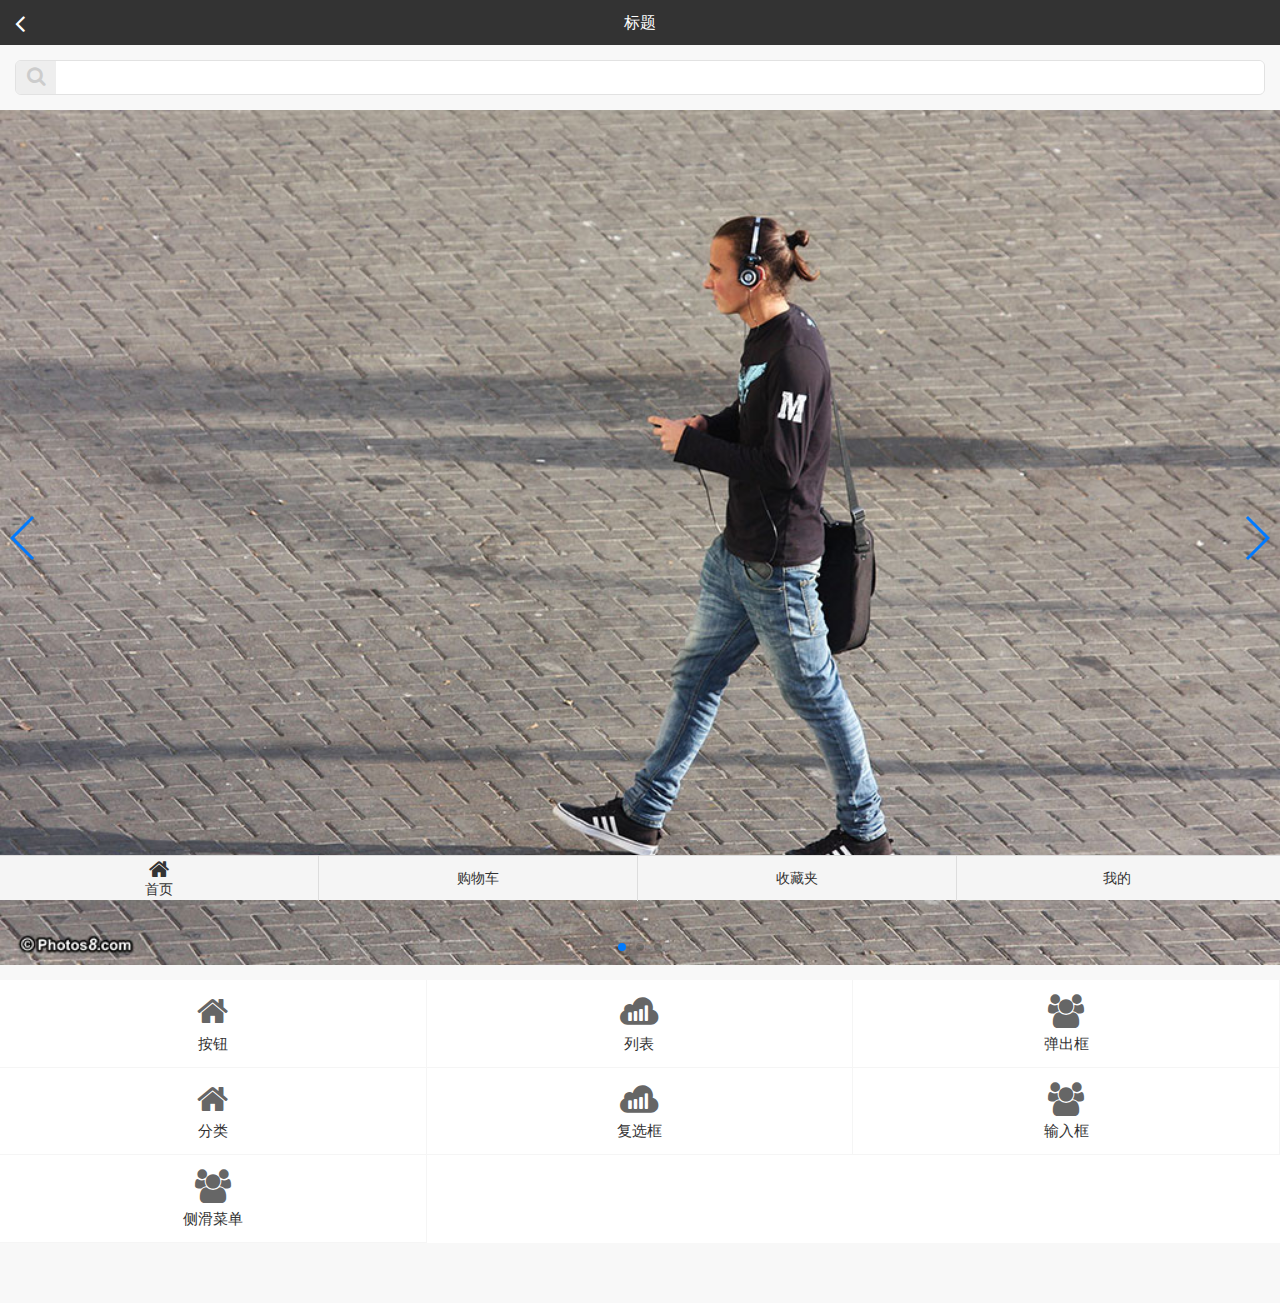
<file: index.html>
<!DOCTYPE html>
<html>
<head>
    <meta charset="utf-8">
	<meta http-equiv="X-UA-Compatible" content="IE=edge,chrome=1">
	<meta name="viewport" content="width=device-width, initial-scale=1">
	<meta name="viewport" content="initial-scale=1.0, minimum-scale=1.0, maximum-scale=2.0, user-scalable=no, width=device-width">
	<meta content="telephone=no" name="format-detection">
    <title>首页</title>
    <link rel="stylesheet" href="css/font-awesome.min.css" />
    <link rel="stylesheet" href="css/swiper.min.css" />
    <link rel="stylesheet" href="css/common.css" />
    <style>
    	.wx-container button{margin-top: 15px;}
    </style>
</head>
<body bgcolor="#f8f8f8">
	<!-- 头部 -->
	<header class="wx-bar">
		<a href="#" class="wx-bar-left"><i class="fa fa-angle-left fa-2x"></i></a>
		<a href="#" class="wx-bar-right"></a>
		<h1 class="wx-bar-title">标题</h1>
	</header>
	<!-- 内容-->
	<div class="wx-container">
		<!-- 搜索-->
		<div class="wx-padbox">
			<div class="wx-search">
				<a href="#"><span class="fa fa-search wx-search-icon"></span></a>
				<span class="wx-search-input"><input type="text" /></span>
			</div>
		</div>
		<!-- 轮播图  -->
		<div class="wx-swiper">
			<div class="swiper-container">
		        <div class="swiper-wrapper">
		            <div class="swiper-slide"><a href="#"><img src="img/gallery-5.jpg"/></a></div>
		            <div class="swiper-slide"><a href="#"><img src="img/gallery-6.jpg"/></a></div>
		            <div class="swiper-slide"><a href="#"><img src="img/gallery-7.jpg"/></a></div>
		        </div>
		        <!-- Add Pagination -->
		        <div class="swiper-pagination"></div>
		        <!-- Add Arrows -->
		        <div class="swiper-button-next"></div>
		        <div class="swiper-button-prev"></div>
	   	 	</div>
	   	</div>
		
		<div class="wx-divider"></div><!-- 分隔box -->
		<!-- 九宫格 -->
		<div class="wx-grid">
			<ul class="wx-grid-3">
				<li class="wx-grid-one">
					<a href="button.html">
						<i class="fa fa-home wx-grid-icon"></i>
						<span class="wx-grid-text">按钮</span>
					</a>
				</li>
				<li class="wx-grid-one">
					<a href="list.html">
						<i class="fa fa-sellsy wx-grid-icon"></i>
						<span class="wx-grid-text">列表</span>
					</a>
				</li>
				<li class="wx-grid-one">
					<a href="dialog.html">
						<i class="fa fa-group wx-grid-icon"></i>
						<span class="wx-grid-text">弹出框</span>
					</a>
				</li>
				<li class="wx-grid-one">
					<a href="classify.html">
						<i class="fa fa-home wx-grid-icon"></i>
						<span class="wx-grid-text">分类</span>
					</a>
				</li>
				<li class="wx-grid-one">
					<a href="checkbox.html">
						<i class="fa fa-sellsy wx-grid-icon"></i>
						<span class="wx-grid-text">复选框</span>
					</a>
				</li>
				<li class="wx-grid-one">
					<a href="input.html">
						<i class="fa fa-group wx-grid-icon"></i>
						<span class="wx-grid-text">输入框</span>
					</a>
				</li>
				<li class="wx-grid-one">
					<a href="navbar-slide.html">
						<i class="fa fa-group wx-grid-icon"></i>
						<span class="wx-grid-text">侧滑菜单</span>
					</a>
				</li>
			</ul>
		</div>
		
		
		<div class="wx-divider"></div><!-- 分隔box -->
	<!-- 底部菜单 -->
		<div class="wx-botnav">
			<ul>
				<li class="wx-botnav-menu"><a href="#"><i class="fa fa-home"></i><span>首页</span></a></li>
				<li class="wx-botnav-menu"><a href="#"><span>购物车</span></a></li>
				<li class="wx-botnav-menu"><a href="#"><span>收藏夹</span></a></li>
				<li class="wx-botnav-menu"><a href="#"><span>我的</span></a></li>
			</ul>
		</div>
	</div>
	
	<!-- js  -->
	<script type="text/javascript" src="js/zepto.min.js" ></script>
	<script type="text/javascript" src="js/common.js" ></script>
	<script type="text/javascript" src="js/swiper.min.js" ></script>
	<!-- swiper -->
	<script>
		var swiper = new Swiper('.wx-swiper .swiper-container', {
	        pagination: '.wx-swiper .swiper-pagination',
	        nextButton: '.wx-swiper .swiper-button-next',
	        prevButton: '.wx-swiper .swiper-button-prev',
	        paginationClickable: true,
	        loop:true,
	        spaceBetween: 30,
	        centeredSlides: true,
	        autoplay: 2500,
	        autoplayDisableOnInteraction: false
	    });
	</script>
</body>
</html>
</file>
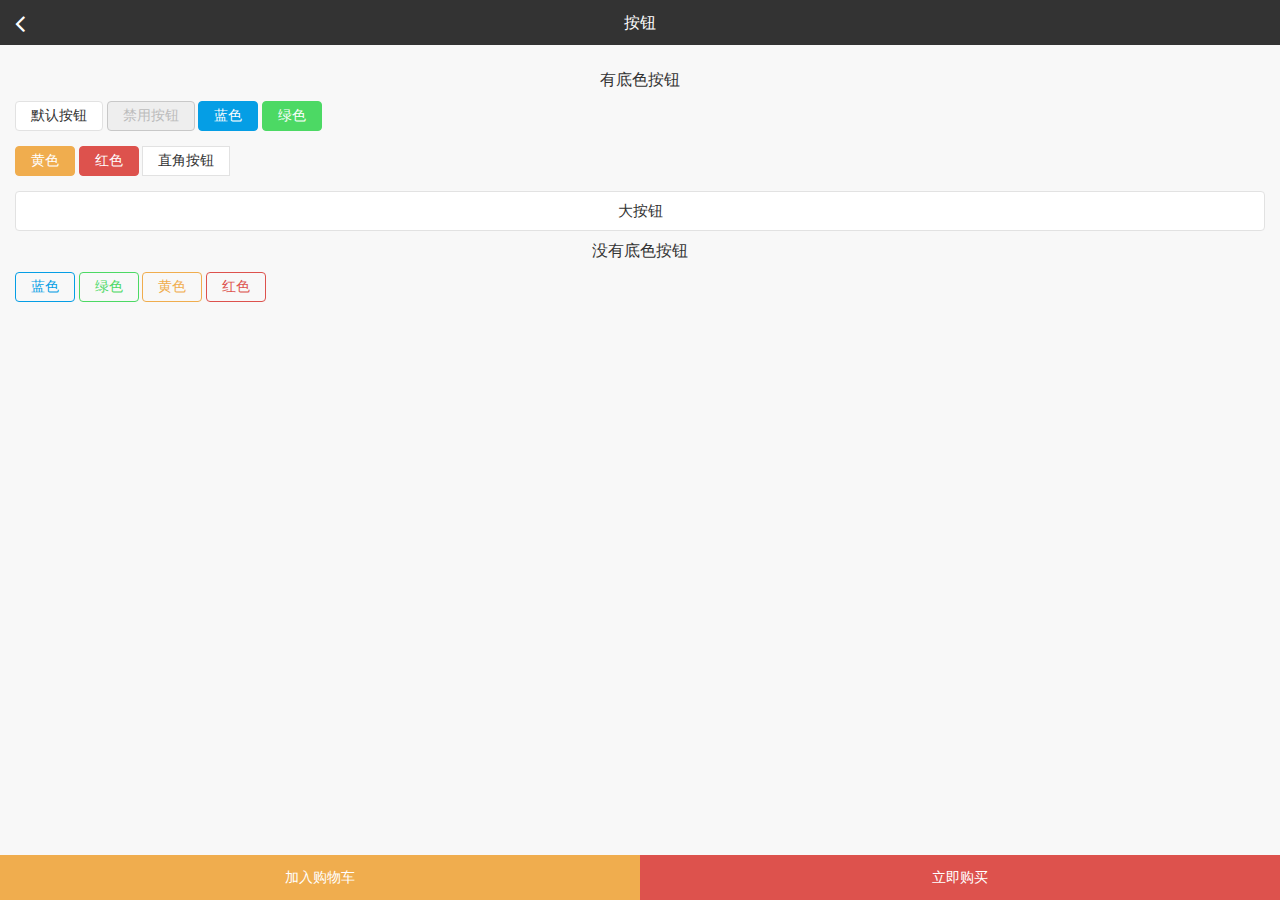
<file: button.html>
<!DOCTYPE html>
<html>
	<head>
	    <meta charset="utf-8">
		<meta http-equiv="X-UA-Compatible" content="IE=edge,chrome=1">
		<meta name="viewport" content="width=device-width, initial-scale=1">
		<meta name="viewport" content="initial-scale=1.0, minimum-scale=1.0, maximum-scale=2.0, user-scalable=no, width=device-width">
		<meta content="telephone=no" name="format-detection">
	    <title>首页</title>
	    <link rel="stylesheet" href="css/font-awesome.min.css" />
	    <link rel="stylesheet" href="css/common.css" />
	</head>
	<body bgcolor="#f8f8f8">
		
		<!-- 头部 -->
		<header class="wx-bar">
			<a href="index.html" class="wx-bar-left"><i class="fa fa-angle-left fa-2x"></i></a>
			<a href="#" class="wx-bar-right"></a>
			<h1 class="wx-bar-title">按钮</h1>
		</header>
		
		<!-- 内容 -->
		<div class="wx-container">
			<!-- 按钮-->
				<div class="wx-padbox">
					<p class="wx-title">有底色按钮</p>
					<button>默认按钮</button>
					<button disabled="disabled">禁用按钮</button>
					<button class="wx-btn-primary">蓝色</button>
					<button class="wx-btn-success">绿色</button>
					<div class="wx-divider"></div><!-- 分隔box -->
					<button class="wx-btn-warning">黄色</button>
					<button class="wx-btn-danger">红色</button>
					<button class="wx-noradBtn">直角按钮</button>
					<div class="wx-divider"></div><!-- 分隔box -->
					<button class="wx-bigBtn">大按钮</button>
					<p class="wx-title">没有底色按钮</p>
					<button class="wx-btn-primary wx-outlineBtn">蓝色</button>
					<button class="wx-btn-success wx-outlineBtn">绿色</button>
					<button class="wx-btn-warning wx-outlineBtn">黄色</button>
					<button class="wx-btn-danger wx-outlineBtn">红色</button>
				</div>
			
			<div class="wx-fixedBtn">
<!--				<button class="maxBtn btn-danger">底部按钮</button>-->
					<button class="wx-shopBtn wx-btn-warning">加入购物车</button>
					<button class="wx-shopBtn wx-btn-danger">立即购买</button>
			</div>
		</div>
	</body>
</html>
</file>
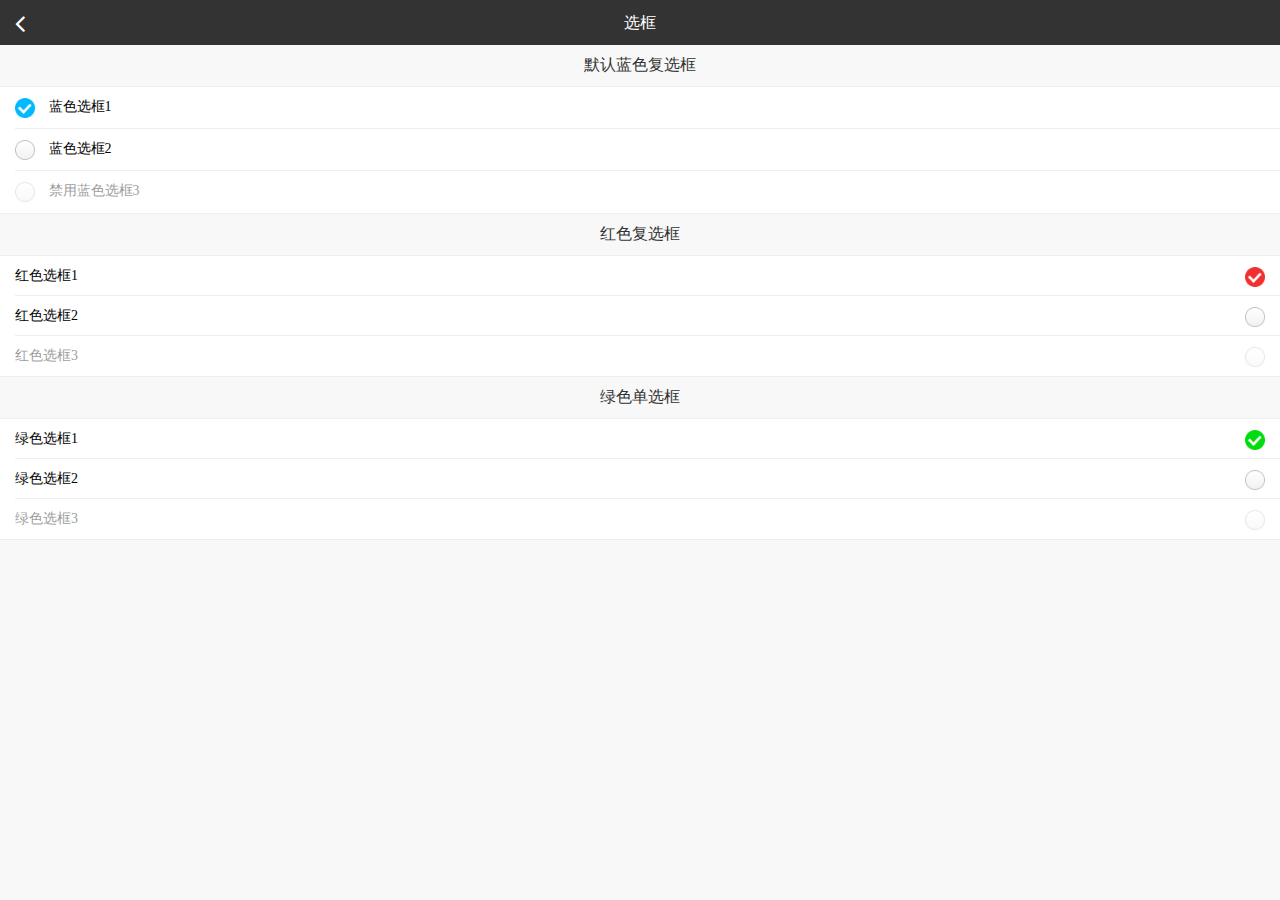
<file: checkbox.html>
<!DOCTYPE html>
<html>
	<head>
	    <meta charset="utf-8">
		<meta http-equiv="X-UA-Compatible" content="IE=edge,chrome=1">
		<meta name="viewport" content="width=device-width, initial-scale=1">
		<meta name="viewport" content="initial-scale=1.0, minimum-scale=1.0, maximum-scale=2.0, user-scalable=no, width=device-width">
		<meta content="telephone=no" name="format-detection">
	    <title>首页</title>
	    <link rel="stylesheet" href="css/font-awesome.min.css" />
	    <link rel="stylesheet" href="css/common.css" />
	</head>
	<body bgcolor="#f8f8f8">
		
		<!-- 头部 -->
		<header class="wx-bar">
			<a href="index.html" class="wx-bar-left"><i class="fa fa-angle-left fa-2x"></i></a>
			<a href="#" class="wx-bar-right"></a>
			<h1 class="wx-bar-title">选框</h1>
		</header>
		
		<!-- 内容 -->
		<div class="wx-container">
			<!-- 复选框 -->
			
			<p class="wx-title">默认蓝色复选框</p>
			<div class="wx-list">
				<ul class="wx-normlist">
					<li class="wx-normlist-cell">
						<input type="checkbox" checked="checked"/>
						<span class="wx-span-padleft"> 蓝色选框1</span>
					</li>
					<li class="wx-normlist-cell">
						<input type="checkbox"/>
						<span class="wx-span-padleft"> 蓝色选框2</span>
					</li>
					<!-- 可点击右边带图标列表 -->
					<li class="wx-normlist-cell wx-disabled">
						<input type="checkbox" disabled="disabled"/>
						<span class="wx-span-padleft"> 禁用蓝色选框3</span>
					</li>
				</ul>
			</div>
			<p class="wx-title">红色复选框</p>
			<div class="wx-list">
				<ul class="wx-normlist">
					<li class="wx-normlist-cell">
						<input type="checkbox" class="wx-red-checkbox wx-checkbox-right" checked="checked"/>
						<span> 红色选框1</span>
					</li>
					<li class="wx-normlist-cell">
						<input type="checkbox" class="wx-red-checkbox wx-checkbox-right"/>
						<span> 红色选框2</span>
					</li>
					<!-- 可点击右边带图标列表 -->
					<li class="wx-normlist-cell wx-disabled">
						<input type="checkbox" class="wx-red-checkbox wx-checkbox-right" disabled="disabled"/>
						<span> 红色选框3</span>
					</li>
				</ul>
			</div>
			
			<p class="wx-title">绿色单选框</p>
			<div class="wx-list">
				<ul class="wx-normlist">
					<li class="wx-normlist-cell">
						<input type="radio" name="box" value="1" class="wx-green-checkbox wx-checkbox-right" checked="checked"/>
						<span> 绿色选框1</span>
					</li>
					<li class="wx-normlist-cell">
						<input type="radio" name="box" value="2" class="wx-green-checkbox wx-checkbox-right"/>
						<span> 绿色选框2</span>
					</li>
					<!-- 可点击右边带图标列表 -->
					<li class="wx-normlist-cell wx-disabled">
						<input type="radio" class="wx-green-checkbox wx-checkbox-right" disabled="disabled"/>
						<span> 绿色选框3</span>
					</li>
				</ul>
			</div>
			
		</div>
	</body>
</html>
</file>
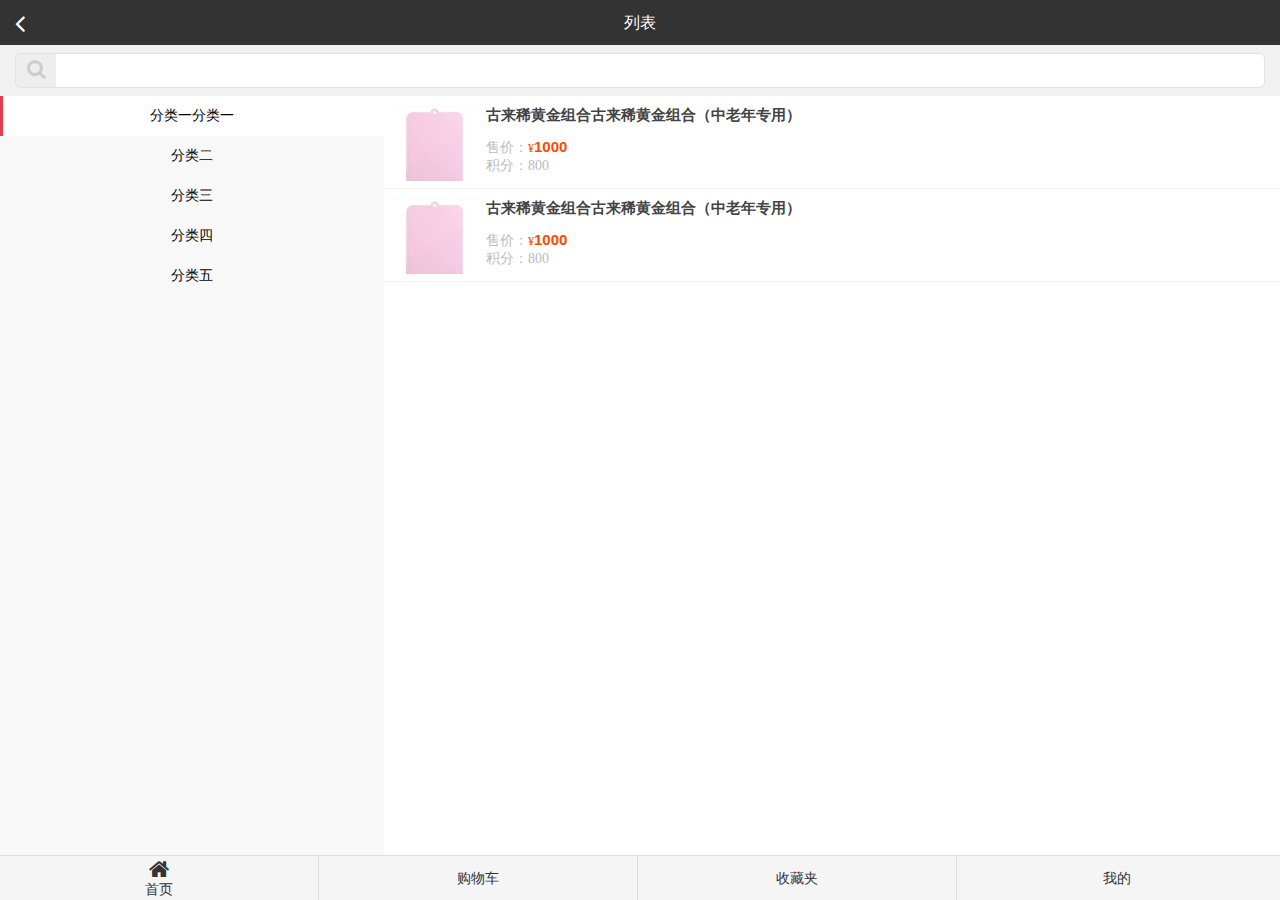
<file: classify.html>
<!DOCTYPE html>
<html>
	<head>
	    <meta charset="utf-8">
		<meta http-equiv="X-UA-Compatible" content="IE=edge,chrome=1">
		<meta name="viewport" content="width=device-width, initial-scale=1">
		<meta name="viewport" content="initial-scale=1.0, minimum-scale=1.0, maximum-scale=2.0, user-scalable=no, width=device-width">
		<meta content="telephone=no" name="format-detection">
	    <title>首页</title>
	    <link rel="stylesheet" href="css/font-awesome.min.css" />
	    <link rel="stylesheet" href="css/common.css" />
	    <style>
	    	/*.wx-classify-leftbar::-webkit-scrollbar{width: 2px;}
	    	.wx-classify-leftbar::-webkit-scrollbar-thumb{background: rgba(245,124,154,0.8);}
	    	.wx-classify-leftbar::-webkit-scrollbar-track{background: rgba(0,0,0,0.4);}*/
	    </style>
	</head>
	<body>
		
		<!-- 头部 -->
		<header class="wx-bar">
			<a href="index.html" class="wx-bar-left"><i class="fa fa-angle-left fa-2x"></i></a>
			<a href="#" class="wx-bar-right"></a>
			<h1 class="wx-bar-title">列表</h1>
		</header>
		
		<!-- 内容 -->
		<div class="wx-container">
			<!-- 搜索-->
			<div class="wx-padbox top-fixed">
				<div class="wx-search">
					<a href="#"><span class="fa fa-search wx-search-icon"></span></a>
					<span class="wx-search-input"><input type="text" /></span>
				</div>
			</div>
			<!-- 分类菜单 -->
			<div class="wx-classify-leftbar">
				<ul class="wx-clicklist">
					<li class="active"><i class="icon-tap"></i>分类一分类一</li>
					<li><i class="icon-tap"></i>分类二</li>
					<li><i class="icon-tap"></i>分类三</li>
					<li><i class="icon-tap"></i>分类四</li>
					<li><i class="icon-tap"></i>分类五</li>
				</ul>
			</div>
			<!-- 商品列表 -->
			<div class="wx-classify-rightlist">
            	<ul>
	            	<li class="wx-classify-cell">
	            		<div class="wx-classify-img"><a href="#"><img src="img/goods.png" /></a></div>
	            		<div class="wx-classify-text">
	            			<h4>古来稀黄金组合古来稀黄金组合（中老年专用）</h4>
	            			<p><span>售价：</span><span class="wx-goodslist-price">¥<b>1000</b></span></p>
	            			<p><span>积分：</span><span>800</span></p>
	            		</div>
	            	</li>
	            	<li class="wx-classify-cell">
	            		<div class="wx-classify-img"><a href="#"><img src="img/goods.png" /></a></div>
	            		<div class="wx-classify-text">
	            			<h4>古来稀黄金组合古来稀黄金组合（中老年专用）</h4>
	            			<p><span>售价：</span><span class="wx-goodslist-price">¥<b>1000</b></span></p>
	            			<p><span>积分：</span><span>800</span></p>
	            		</div>
	            	</li>
				</ul>
			</div>
		</div>
		
		<!-- 底部菜单 -->
		<div class="wx-botnav">
			<ul>
				<li class="wx-botnav-menu"><a href="#"><i class="fa fa-home"></i><span>首页</span></a></li>
				<li class="wx-botnav-menu"><a href="#"><span>购物车</span></a></li>
				<li class="wx-botnav-menu"><a href="#"><span>收藏夹</span></a></li>
				<li class="wx-botnav-menu"><a href="#"><span>我的</span></a></li>
			</ul>
		</div>
		<!-- js  -->
		<script type="text/javascript" src="js/zepto.min.js" ></script>
		<script type="text/javascript" src="js/common.js" ></script>
	</body>
</html>
</file>
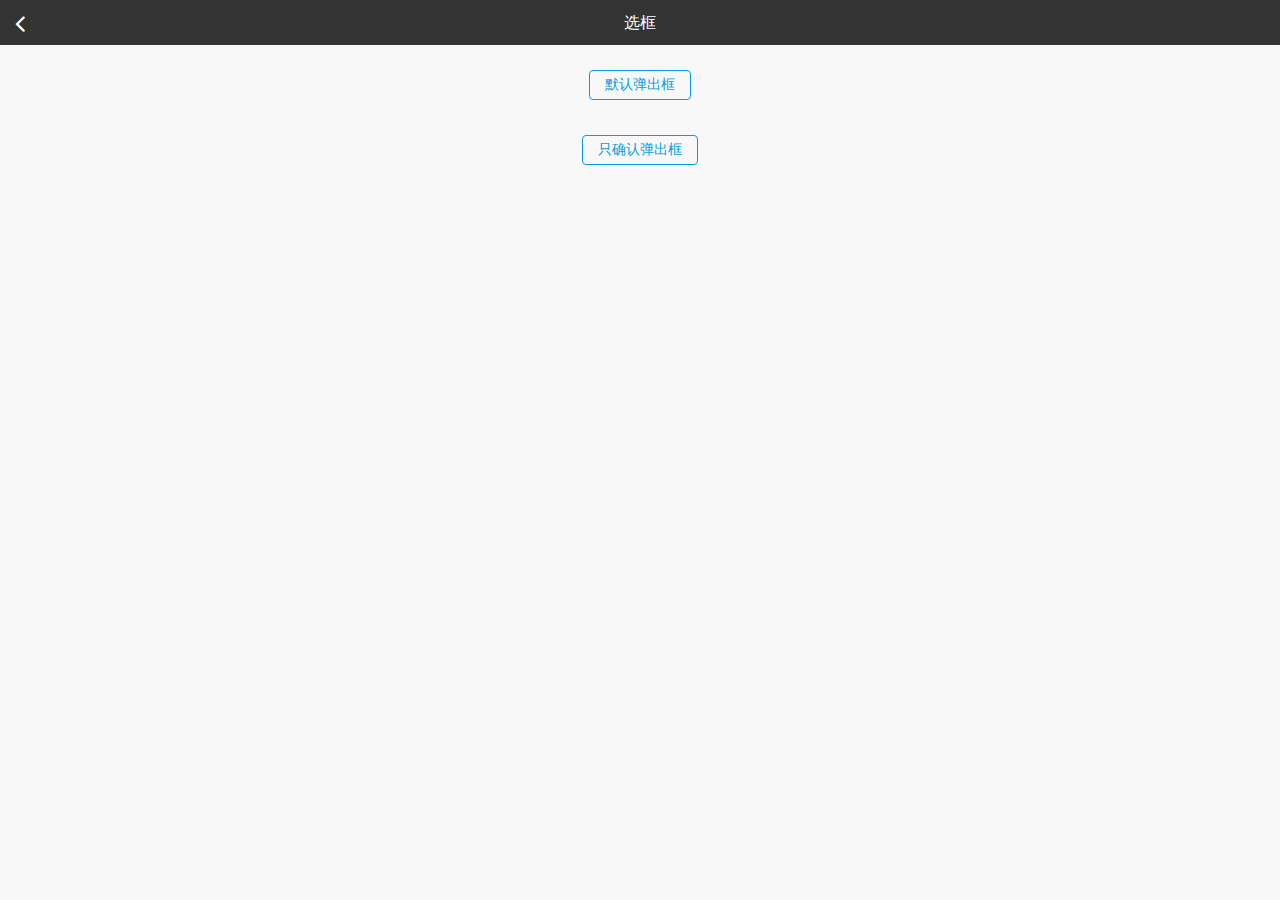
<file: dialog.html>
<!DOCTYPE html>
<html>
	<head>
	    <meta charset="utf-8">
		<meta http-equiv="X-UA-Compatible" content="IE=edge,chrome=1">
		<meta name="viewport" content="width=device-width, initial-scale=1">
		<meta name="viewport" content="initial-scale=1.0, minimum-scale=1.0, maximum-scale=2.0, user-scalable=no, width=device-width">
		<meta content="telephone=no" name="format-detection">
	    <title>首页</title>
	    <link rel="stylesheet" href="css/font-awesome.min.css" />
	    <link rel="stylesheet" href="css/common.css" />
	</head>
	<body bgcolor="#f8f8f8">
		
		<!-- 头部 -->
		<header class="wx-bar">
			<a href="index.html" class="wx-bar-left"><i class="fa fa-angle-left fa-2x"></i></a>
			<a href="#" class="wx-bar-right"></a>
			<h1 class="wx-bar-title">选框</h1>
		</header>
		
		<!-- 内容 -->
		<div class="wx-container">
			
			<!-- 消息框 -->
			<div class="wx-divider"></div>
			<div class="wx-title">
				<button class="wx-btn-primary wx-outlineBtn wx-open-dialog">默认弹出框</button>
			</div>
			<div class="wx-divider"></div>
			<div class="wx-title">
				<button class="wx-btn-primary wx-outlineBtn wx-openobtn-dialog">只确认弹出框</button>
			</div>
		</div>
		
		<script type="text/javascript" src="js/zepto.min.js" ></script>
		<script type="text/javascript" src="js/common.js"></script>
	</body>
</html>
</file>
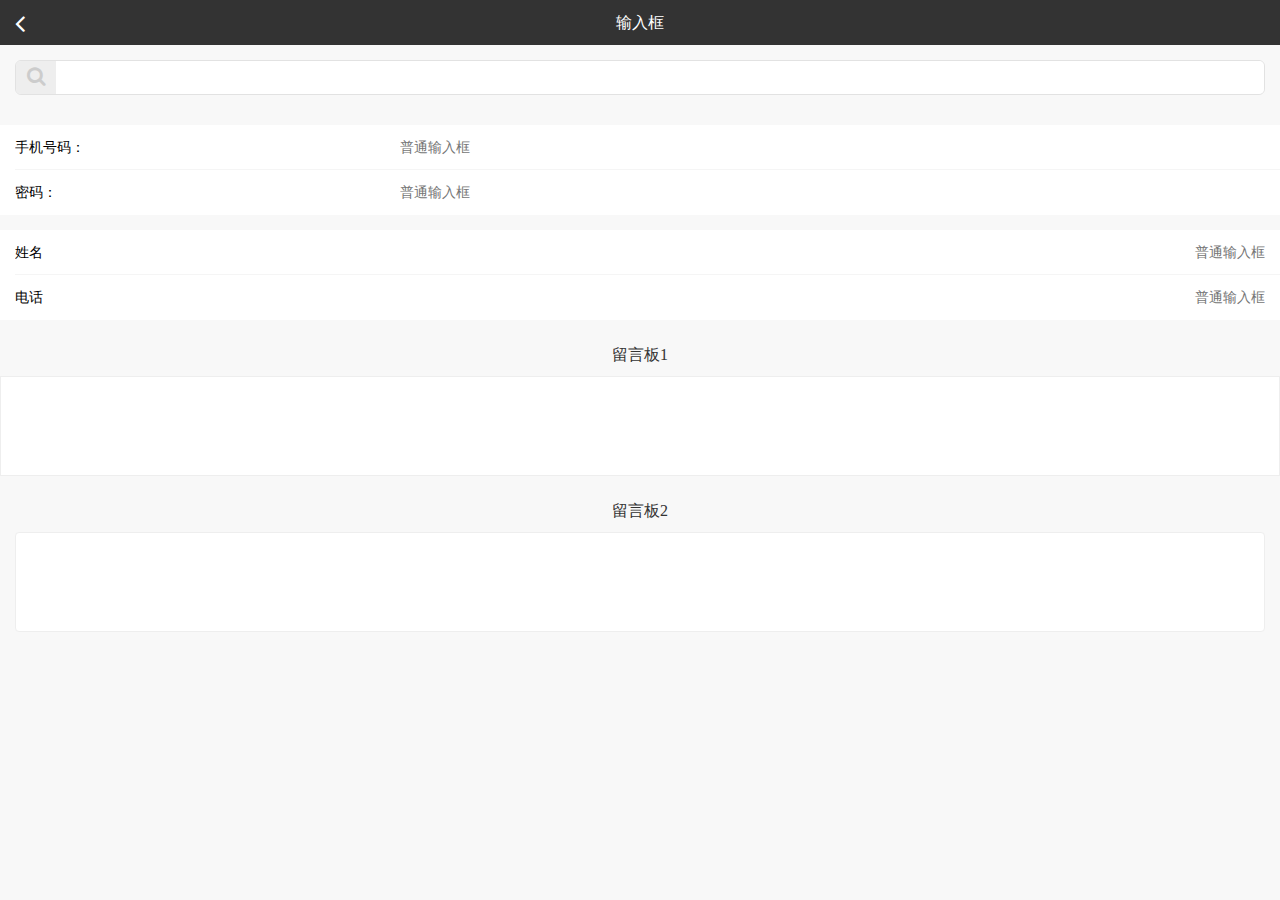
<file: input.html>
<!DOCTYPE html>
<html>
	<head>
	    <meta charset="utf-8">
		<meta http-equiv="X-UA-Compatible" content="IE=edge,chrome=1">
		<meta name="viewport" content="width=device-width, initial-scale=1">
		<meta name="viewport" content="initial-scale=1.0, minimum-scale=1.0, maximum-scale=2.0, user-scalable=no, width=device-width">
		<meta content="telephone=no" name="format-detection">
	    <title>首页</title>
	    <link rel="stylesheet" href="css/font-awesome.min.css" />
	    <link rel="stylesheet" href="css/common.css" />
	</head>
	<body bgcolor="#f8f8f8">
		
		<!-- 头部 -->
		<header class="wx-bar">
			<a href="index.html" class="wx-bar-left"><i class="fa fa-angle-left fa-2x"></i></a>
			<a href="#" class="wx-bar-right"></a>
			<h1 class="wx-bar-title">输入框</h1>
		</header>
		
		<!-- 内容 -->
		<div class="wx-container">
			
			<!-- 搜索-->
			<div class="wx-padbox">
				<div class="wx-search">
					<a href="#"><span class="fa fa-search wx-search-icon"></span></a>
					<span class="wx-search-input"><input type="text" /></span>
				</div>
			</div>
			
			
			<div class="wx-divider"></div><!-- 分隔box -->
			<!-- 普通输入框-->
			<form class="wx-input-group">
				<!-- 左边带文字的输入框 -->
				<div class="wx-input-row">
					<label>手机号码：</label>
					<input type="text" placeholder="普通输入框"/>
				</div>
				<div class="wx-input-row">
					<label>密码：</label>
					<input type="text" placeholder="普通输入框"/>
				</div>
			</form>
			
			<div class="wx-divider"></div><!-- 分隔box -->
			<!-- 右边输入框-->
			<form class="wx-input-group wx-input-right">
				<!-- 左边带文字的输入框 -->
				<div class="wx-input-row">
					<label>姓名</label>
					<input type="text" placeholder="普通输入框"/>
				</div>
				<div class="wx-input-row">
					<label>电话</label>
					<input type="text" placeholder="普通输入框"/>
				</div>
			</form>
			
			<div class="wx-divider"></div><!-- 分隔box -->
			<p class="wx-title">留言板1</p>
			<textarea class="wx-textarea"></textarea>
			
			<div class="wx-padbox">
				<p class="wx-title">留言板2</p>
				<textarea class="wx-textarea wx-textarea-radiu"></textarea>
			</div>
			
		</div>
	</body>
</html>
</file>
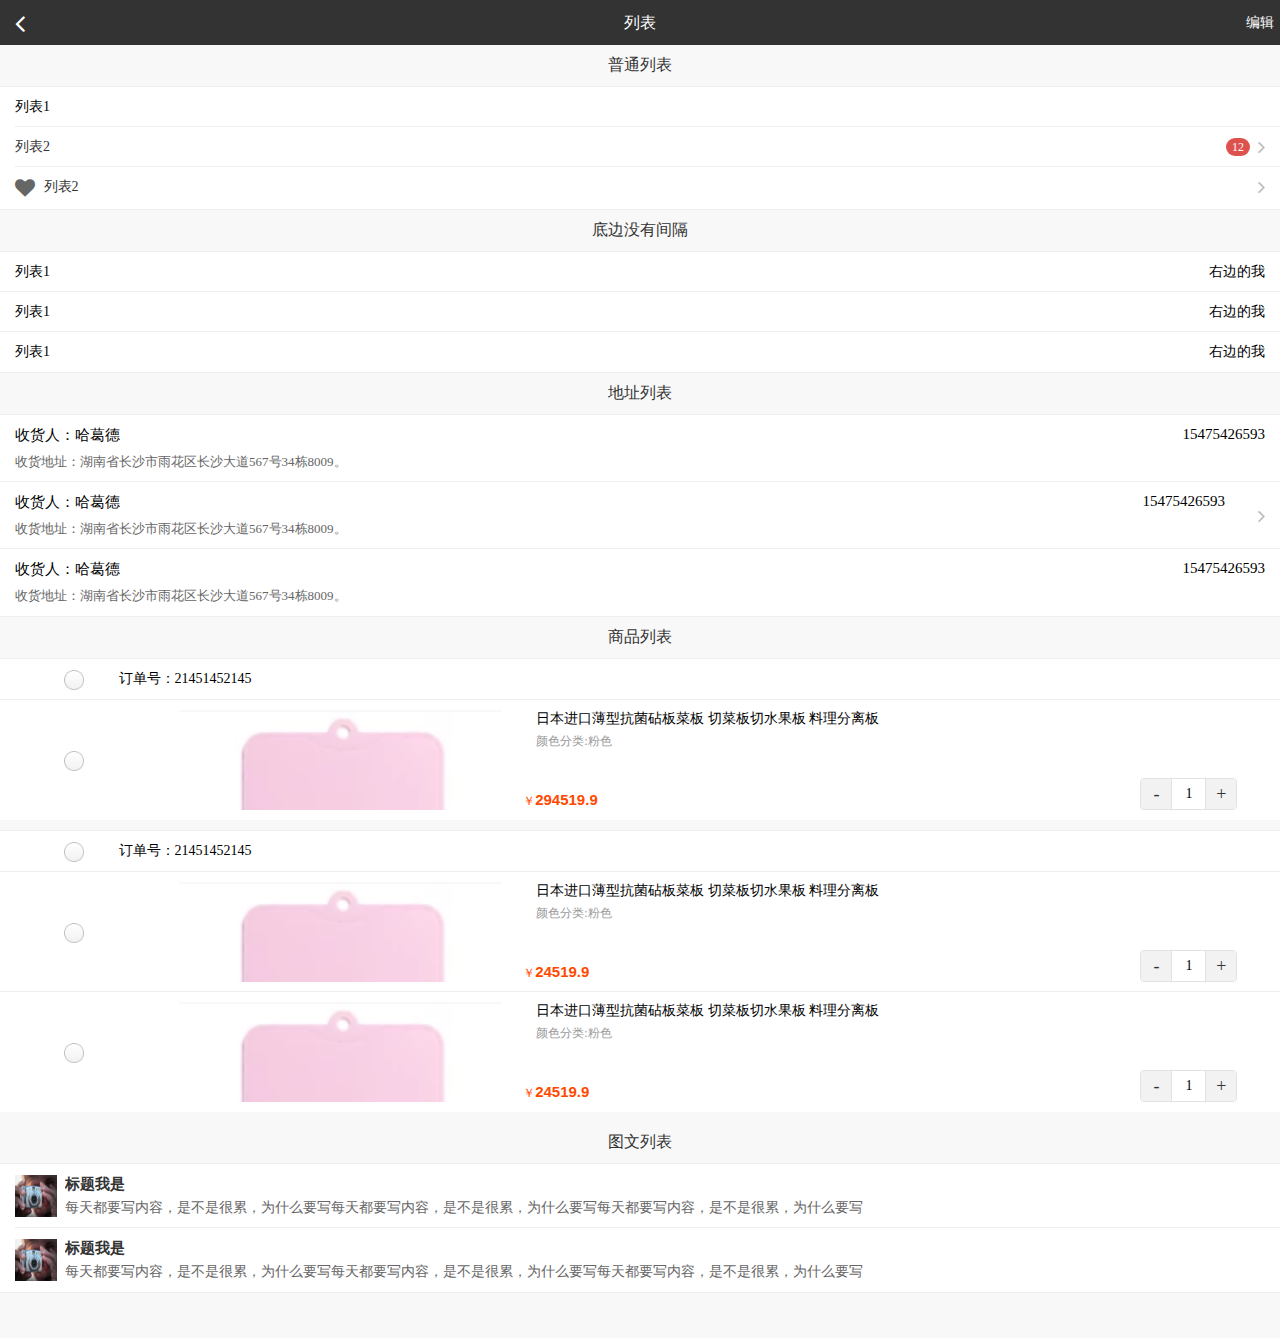
<file: list.html>
<!DOCTYPE html>
<html>
	<head>
	    <meta charset="utf-8">
		<meta http-equiv="X-UA-Compatible" content="IE=edge,chrome=1">
		<meta name="viewport" content="width=device-width, initial-scale=1">
		<meta name="viewport" content="initial-scale=1.0, minimum-scale=1.0, maximum-scale=2.0, user-scalable=no, width=device-width">
		<meta content="telephone=no" name="format-detection">
	    <title>首页</title>
	    <link rel="stylesheet" href="css/font-awesome.min.css" />
	    <link rel="stylesheet" href="css/common.css" />
	</head>
	<body bgcolor="#f8f8f8">
		
		<!-- 头部 -->
		<header class="wx-bar">
			<a href="index.html" class="wx-bar-left"><i class="fa fa-angle-left fa-2x wx-bar-icon"></i></a>
			<a href="#" class="wx-bar-right">编辑</a>
			<h1 class="wx-bar-title">列表</h1>
		</header>
		
		<!-- 内容 -->
		<div class="wx-container">
			<p class="wx-title">普通列表</p>
			<!-- 普通列表  -->
			<div class="wx-list">
				<ul class="wx-normlist">
					<!-- 纯文字列表 -->
					<li class="wx-normlist-cell">
						列表1
					</li>
					<!-- 可点击 带箭头带小数字列表 -->
					<li class="wx-normlist-cell">
						<a href="#">
							列表2
							<i class="fa fa-angle-right wx-normlist-rtarrow"></i>
							<span class="wx-number wx-normlist-number">12</span>
						</a>
					</li>
					<!-- 可点击右边带图标列表 -->
					<li class="wx-normlist-cell">
						<a href="#">
							<span class="fa fa-heart wx-normlist-lficon"></span>
							列表2
							<i class="fa fa-angle-right wx-normlist-rtarrow"></i>
						</a>
					</li>
				</ul>
			</div>
			<p class="wx-title">底边没有间隔</p>
			<!-- 普通列表 底边没有间隔 -->
			<div class="wx-list">
				<ul class="wx-normlist wx-allborder-list">
					<!-- 纯文字列表 -->
					<li class="wx-normlist-cell">
						列表1<span class="wx-span-floatright">右边的我</span>
					</li><li class="wx-normlist-cell">
						列表1<span class="wx-span-floatright">右边的我</span>
					</li>
					<li class="wx-normlist-cell">
						列表1<span class="wx-span-floatright">右边的我</span>
					</li>
				</ul>
			</div>
			
			<!-- 地址列表  -->
			<p class="wx-title">地址列表</p>
			<div class="wx-list">
				<ul class="wx-addslist">
					<!-- one地址列表  不可滑动 -->
					<li class="wx-addslist-cell">
						<p class="wx-addslist-title">
							<span class="name">
								收货人：哈葛德
							</span>
							<span class="tel">
								15475426593
							</span>
						</p>
						<p class="wx-addslist-adds">
							收货地址：湖南省长沙市雨花区长沙大道567号34栋8009。
						</p>
					</li>
					<!-- two地址列表  加箭头 -->
					<li class="wx-addslist-cell wx-haveArrow"> 
						<p class="wx-addslist-title">
							<span class="name">
								收货人：哈葛德
							</span>
							<span class="tel">
								15475426593
							</span>
						</p>
						<p class="wx-addslist-adds">
							收货地址：湖南省长沙市雨花区长沙大道567号34栋8009。
						</p>
						<div class="wx-addslist-arrow">
							<i class="fa fa-2x fa-angle-right wx-normlist-rtarrow"></i>
						</div>
					</li>
					<!-- two地址列表  可滑动 -->
					<li class="wx-addslist-cell wx-delete-list"> <!-- 在父元素添加滑动类名 wx-delete-list-->
						<p class="wx-addslist-title">
							<span class="name">
								收货人：哈葛德
							</span>
							<span class="tel">
								15475426593
							</span>
						</p>
						<p class="wx-addslist-adds">
							收货地址：湖南省长沙市雨花区长沙大道567号34栋8009。
						</p>
						<div class="wx-delete">删除</div> <!-- 添加删除盒子 wx-delete  -->
					</li>
				</ul>
			</div>
			<!-- 商品列表  -->
			<p class="wx-title">商品列表</p>
			<div class="wx-list">
				<ul class="wx-goodslist">
					<!-- one商品列表  不可滑动 -->
					<li class="wx-goodslist-cell">
						<div class="wx-goodslist-head"> <!-- 商品列表头部 没有可以不要 一般为订单号 -->
							<input type="checkbox"/><span class="goodslist-head-title">订单号：21451452145</span>
						</div>
						<!-- 商品列表one  -->
						<div class="wx-goodslist-content">
							 <!-- 选框radio  -->
							<div class="goodslist-content-radio">
								<input type="checkbox"/>
							</div>
							<!-- 商品图片  -->
							<div class="goodslist-content-img">
								<img src="img/goods.png" />
							</div>
							<!-- 商品名字 价格  -->
							<div class="goodslist-content-text"> 
								<p class="content-text-name">日本进口薄型抗菌砧板菜板 切菜板切水果板 料理分离板</p>
								<p class="content-text-standar">颜色分类:粉色</p>
								<div class="content-text-price">
									<span class="wx-goodslist-price">￥<b>294519.9</b></span>
									<!-- 数字输入框  -->
									<div class="wx-goodslist-num"> 
										<button class="reduce">-</button>
										<input type="text" class="numbox" value="1"/>
										<button class="plus">+</button>
									</div>
								</div>
							</div>
						</div><!-- 商品列表one  end-->
					</li>
					
					<!-- two商品列表  可滑动 -->
					<li class="wx-goodslist-cell">
						<div class="wx-goodslist-head"> <!-- 商品列表头部 没有可以不要 一般为订单号 -->
							<input type="checkbox"/><span class="goodslist-head-title">订单号：21451452145</span>
						</div>
						<!-- 商品列表one  -->
						<div class="wx-goodslist-content wx-delete-list"> <!-- 在父元素添加滑动类名 wx-delete-list-->
							 <!-- 选框radio  -->
							<div class="goodslist-content-radio">
								<input type="checkbox"/>
							</div>
							<!-- 商品图片  -->
							<div class="goodslist-content-img">
								<img src="img/goods.png" />
							</div>
							<!-- 商品名字 价格  -->
							<div class="goodslist-content-text"> 
								<p class="content-text-name">日本进口薄型抗菌砧板菜板 切菜板切水果板 料理分离板</p>
								<p class="content-text-standar">颜色分类:粉色</p>
								<div class="content-text-price">
									<span class="wx-goodslist-price">￥<b>24519.9</b></span>
									<!-- 数字输入框  -->
									<div class="wx-goodslist-num"> 
										<button class="reduce">-</button>
										<input type="text" class="numbox" value="1"/>
										<button class="plus">+</button>
									</div>
								</div>
							</div>
							<div class="wx-delete">删除</div> <!-- 添加删除盒子 wx-delete  -->
						</div><!-- 商品列表one  end-->
						
						<!-- 商品列表one  -->
						<div class="wx-goodslist-content wx-delete-list"> <!-- 在父元素添加滑动类名 wx-delete-list-->
							 <!-- 选框radio  -->
							<div class="goodslist-content-radio">
								<input type="checkbox"/>
							</div>
							<!-- 商品图片  -->
							<div class="goodslist-content-img">
								<img src="img/goods.png" />
							</div>
							<!-- 商品名字 价格  -->
							<div class="goodslist-content-text"> 
								<p class="content-text-name">日本进口薄型抗菌砧板菜板 切菜板切水果板 料理分离板</p>
								<p class="content-text-standar">颜色分类:粉色</p>
								<div class="content-text-price">
									<span class="wx-goodslist-price">￥<b>24519.9</b></span>
									<!-- 数字输入框  -->
									<div class="wx-goodslist-num"> 
										<button class="reduce">-</button>
										<input type="text" class="numbox" value="1"/>
										<button class="plus">+</button>
									</div>
								</div>
							</div>
							<div class="wx-delete">删除</div> <!-- 添加删除盒子 wx-delete  -->
						</div><!-- 商品列表one  end-->
						
					</li>
				</ul>
			</div><!-- 商品列表  end -->
			
			<!-- 图文列表 -->
			<p class="wx-title">图文列表</p>
			<div class="wx-list">
				<ul class="wx-imgtext-list">
					<!--one 图文列表 -->
					<li class="wx-imgtext-cell">
						<a href="#">
							<img src="img/gallery-7.jpg"/>
							<div class="wx-imgtext-word">
								<h4>标题我是</h4>
								<p>每天都要写内容，是不是很累，为什么要写每天都要写内容，是不是很累，为什么要写每天都要写内容，是不是很累，为什么要写</p>
							</div>
						</a>
					</li>
					
					<!--one 图文列表 -->
					<li class="wx-imgtext-cell">
						<a href="#">
							<img src="img/gallery-7.jpg"/>
							<div class="wx-imgtext-word">
								<h4>标题我是</h4>
								<p>每天都要写内容，是不是很累，为什么要写每天都要写内容，是不是很累，为什么要写每天都要写内容，是不是很累，为什么要写</p>
							</div>
						</a>
					</li>
				</ul>
			</div><!-- 图文列表  end -->
			
			
		</div><!-- 内容 end-->
		
		<script type="text/javascript" src="js/zepto.min.js"></script>
		<script type="text/javascript" src="js/common.js" ></script>
	</body>
</html>
</file>
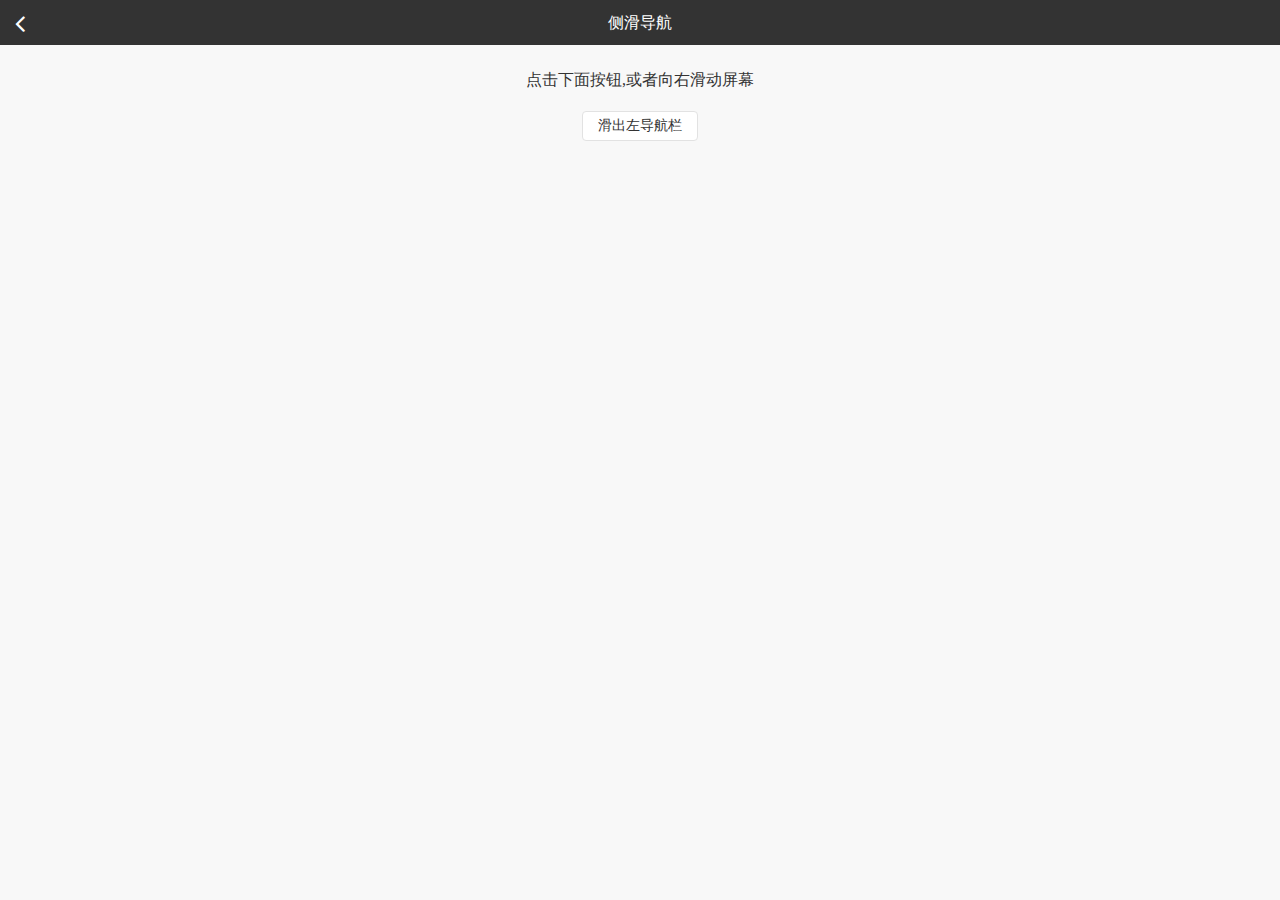
<file: navbar-slide.html>
<!DOCTYPE html>
<html>
	<head>
	    <meta charset="utf-8">
		<meta http-equiv="X-UA-Compatible" content="IE=edge,chrome=1">
		<meta name="viewport" content="width=device-width, initial-scale=1">
		<meta name="viewport" content="initial-scale=1.0, minimum-scale=1.0, maximum-scale=2.0, user-scalable=no, width=device-width">
		<meta content="telephone=no" name="format-detection">
	    <title>侧滑导航</title>
	    <link rel="stylesheet" href="css/font-awesome.min.css" />
	    <link rel="stylesheet" href="css/common.css" />
	</head>
	<body bgcolor="#f8f8f8">
		<div class="wx-navslide-box"> <!-- 侧边导航栏滑动需加入最外层div --> 
			
			<div class="wx-navslide-container">
				<!-- 头部 -->
				<header class="wx-bar">
					<a href="index.html" class="wx-bar-left"><i class="fa fa-angle-left fa-2x"></i></a>
					<a href="#" class="wx-bar-right"></a>
					<h1 class="wx-bar-title">侧滑导航</h1>
				</header>
				
				<!-- 内容 -->
				<div class="wx-container">
					
					<!-- body内容 -->		
					<div class="wx-padbox">
						<p class="wx-title">点击下面按钮,或者向右滑动屏幕</p>
						<p class="wx-title"><button class="wx-navslide-leftbtn">滑出左导航栏</button></p>
					</div>
				</div>
				
				<!--蒙版-->
				<div class="wx-navslide-mask"></div>
			</div>
			
			<!-- 左侧菜单 -->
			<div class="wx-navslide-bar wx-navslide-leftbar ">
				<p class="wx-title">Hello !</p>
				<p class="wx-title">我是左侧菜单。。。</p>
			</div>
		</div>
		
		<script type="text/javascript" src="js/zepto.min.js"></script>
		<script type="text/javascript" src="js/common.js" ></script>
	</body>
</html>
</file>
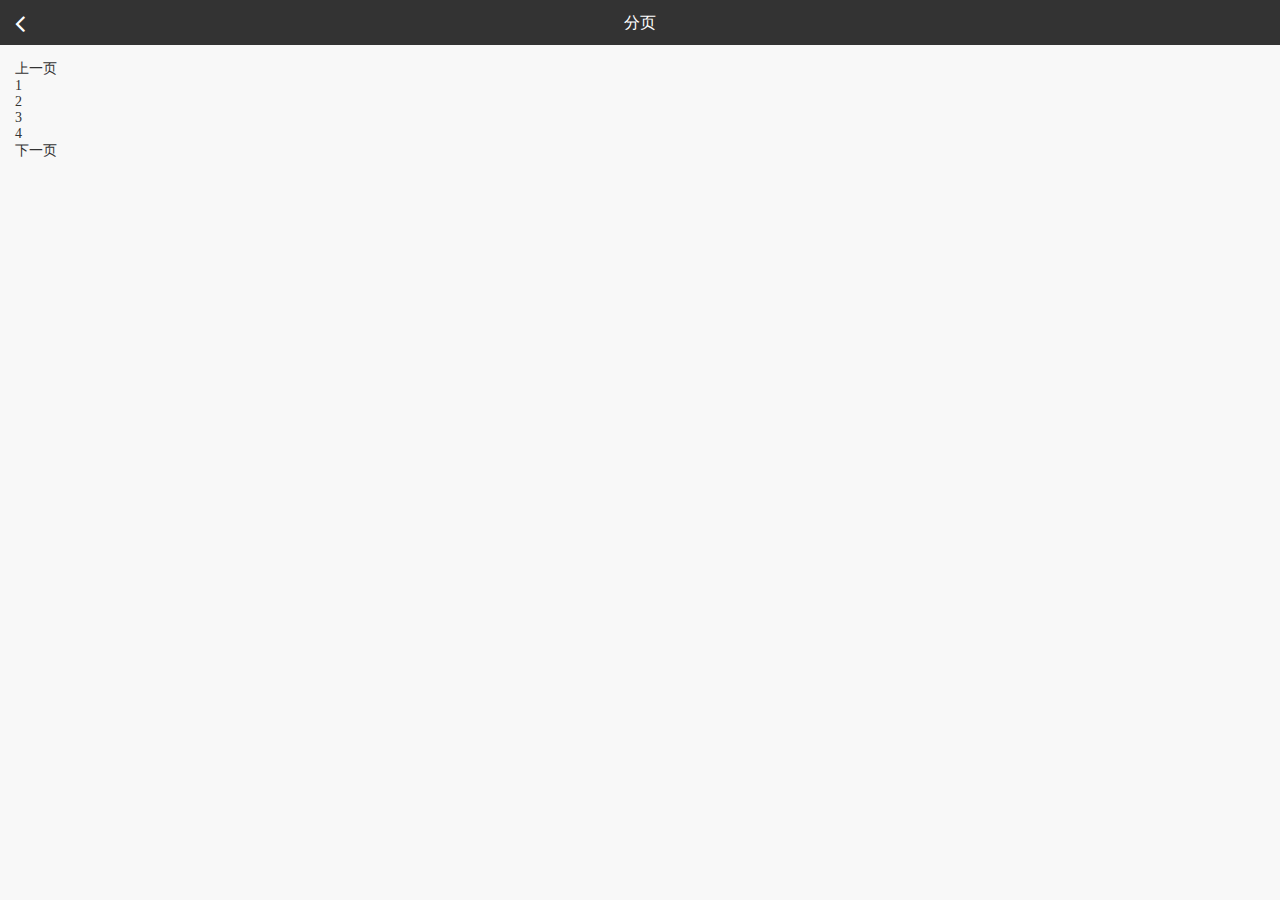
<file: pagination.html>
<!DOCTYPE html>
<html>
	<head>
	    <meta charset="utf-8">
		<meta http-equiv="X-UA-Compatible" content="IE=edge,chrome=1">
		<meta name="viewport" content="width=device-width, initial-scale=1">
		<meta name="viewport" content="initial-scale=1.0, minimum-scale=1.0, maximum-scale=2.0, user-scalable=no, width=device-width">
		<meta content="telephone=no" name="format-detection">
	    <title>首页</title>
	    <link rel="stylesheet" href="css/font-awesome.min.css" />
	    <link rel="stylesheet" href="css/common.css" />
	</head>
	<body bgcolor="#f8f8f8">
		
		<!-- 头部 -->
		<header class="wx-bar">
			<a href="index.html" class="wx-bar-left"><i class="fa fa-angle-left fa-2x"></i></a>
			<a href="#" class="wx-bar-right"></a>
			<h1 class="wx-bar-title">分页</h1>
		</header>
		
		<!-- 内容 -->
		<div class="wx-container">
			<div class="wx-padbox">
				<div class="wx-pagination">
					<ul>
						<li><a href="#">上一页</a></li>
						<li><a href="#">1</a></li>
						<li><a href="#">2</a></li>
						<li><a href="#">3</a></li>
						<li><a href="#">4</a></li>
						<li><a href="#">下一页</a></li>
					</ul>
				</div>
			</div>
			
		</div>
	</body>
</html>
</file>
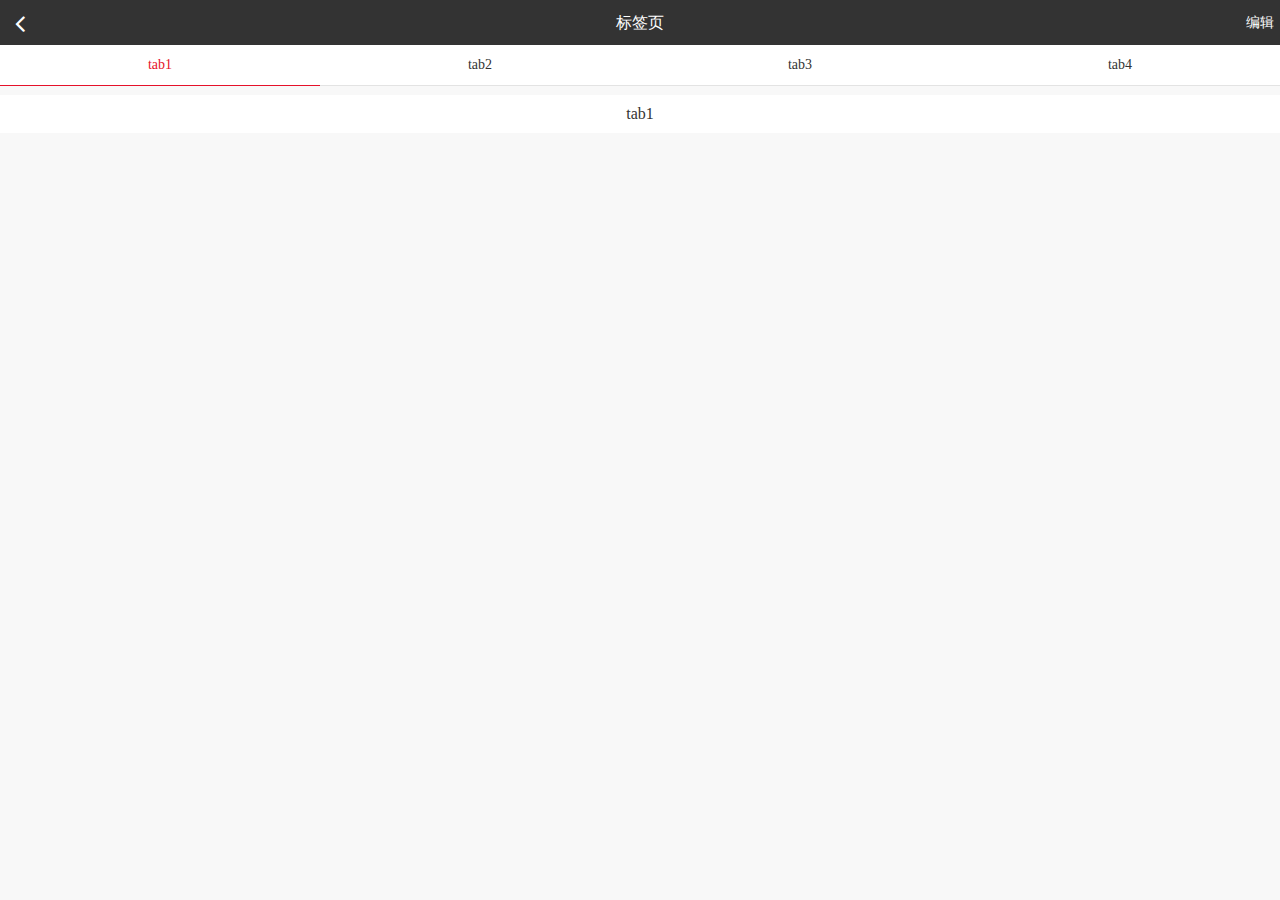
<file: tab.html>
<!DOCTYPE html>
<html>
	<head>
	    <meta charset="utf-8">
		<meta http-equiv="X-UA-Compatible" content="IE=edge,chrome=1">
		<meta name="viewport" content="width=device-width, initial-scale=1">
		<meta name="viewport" content="initial-scale=1.0, minimum-scale=1.0, maximum-scale=2.0, user-scalable=no, width=device-width">
		<meta content="telephone=no" name="format-detection">
	    <title>首页</title>
	    <link rel="stylesheet" href="css/font-awesome.min.css" />
	    <link rel="stylesheet" href="css/common.css" />
	</head>
	<body bgcolor="#f8f8f8">
		<!-- 头部 -->
		<header class="wx-bar">
			<a href="index.html" class="wx-bar-left"><i class="fa fa-angle-left fa-2x wx-bar-icon"></i></a>
			<a href="#" class="wx-bar-right">编辑</a>
			<h1 class="wx-bar-title">标签页</h1>
		</header>
		
		<!-- 内容 -->
		<div class="wx-container">
			<!-- 标签页 -->
			<div class="wx-tab">
				<!-- 标签页 头部菜单 -->
				<div class="wx-tab-nav">
					<a href="#" class="wx-navone active">tab1</a>
					<a href="#" class="wx-navone">tab2</a>
					<a href="#" class="wx-navone">tab3</a>
					<a href="#" class="wx-navone">tab4</a>
				</div>
				<!-- 标签页 展示内容 -->
				<div class="wx-tab-container">
					<div class="wx-tablist-content">
						<p class="wx-title">tab1</p>
					</div>
					<div class="wx-tablist-content">
						tab2
					</div>
					<div class="wx-tablist-content">
						tab3
					</div>
					<div class="wx-tablist-content">
						tab4
					</div>
				</div>
			</div>
			
			
		</div>
		
		<script type="text/javascript" src="js/zepto.min.js"></script>
		<script type="text/javascript" src="js/common.js" ></script>
	</body>
</html>
</file>
<file: css/common.css>
@charset "utf-8";
html {
	-webkit-text-size-adjust: 100%;
	-ms-text-size-adjust: 100%
}
* {
	-webkit-box-sizing: border-box;
	-moz-box-sizing: border-box;
	box-sizing: border-box
}
body,h1,h2,h3,h4,h5,h6,div,hr,p,blockquote,dl,dt,dd,ul,ol,li,pre,form,fieldset,legend,button,input,textarea,th,td{font-family: "微软雅黑";margin:0;padding:0}
html,body{_overflow:auto;margin:0 auto;font-family: "微软雅黑";width: 100%;height: 100%;font-size: 14px;}
address,cite,dfn,em,var{font-style:normal}
code,kbd,pre,samp{font-family:courier new,courier,monospace}
small{font-size:12px}
ul,ol,li,dl,dt,dd{list-style:none}
sup{vertical-align:text-top}
sub{vertical-align:text-bottom}
legend{color:#000}
fieldset,img{border:0}
button,input,select,textarea{font:14px; vertical-align:middle;cursor:pointer;outline: none; font-family: "微软雅黑";-webkit-tap-highlight-color: rgba(0,0,0,0);font-size: 14px;}
table{border-collapse:collapse;border-spacing:0}
.clear{display:block;float:none;clear:both;overflow:hidden;visibility:hidden;width:0;height:0;background:none;border:0;font-size:0}

/*a*/
a,a:hover{ text-decoration:none; color:#333;-webkit-tap-highlight-color: rgba(0,0,0,0);}



h1 { font-size:50px;}
h2 { font-size:40px;}
h3 { font-size:30px;}
h4 { font-size:16px;}
h5 { font-size:12px;}
h6 { font-size:9px;}
p{font-size: 14px;}

/*bar*/
.wx-bar{
  position: fixed;
  z-index: 99;
  right: 0;
  left: 0;
  height: 45px;
  padding-right: 10px;
  padding-left: 10px;
  border-bottom: 0;
  background: #333;
  color: #fff;
  }
.wx-bar-title{right: 40px;
  left: 40px;
  display: inline-block;
  overflow: hidden;
  width: auto;
  margin: 0;
  text-overflow: ellipsis;
  font-size: 16px;
  font-weight: 500;
  line-height: 45px;
  position: absolute;
  padding: 0;
  text-align: center;
  white-space: nowrap;
  }
.wx-bar a{  
  position:absolute;
  z-index: 20;
  font-size: 14px;
  color: #fff;
  top: 0;
  line-height: 45px;
  width: 40px;
  text-align: center;
  }
.wx-bar a.wx-bar-left{left: 0;}
.wx-bar a.wx-bar-right{right:0;}
.wx-bar a i{vertical-align: middle;}
/* content */
.wx-container{padding:45px 0;}
.wx-padbox{padding:15px;}

/* swiper */
.wx-swiper{width: 100%;overflow: hidden;background: #fff;}
.wx-swiper .swiper-slide{text-align: center;}
.wx-swiper .swiper-slide img{width: 100%;display: block;}

/* grid */
.wx-grid{width: 100%;overflow: hidden;background: #fff;}
.wx-grid .wx-grid-one{float: left;padding: 15px 0;border-right: 1px #f5f5f5 solid;border-bottom: 1px #f5f5f5 solid;text-align: center;}
.wx-grid .wx-grid-one a{display: block;}
.wx-grid .wx-grid-icon{font-size: 2.4em;color: #666;}
.wx-grid .wx-grid-text{font-size: 15px;line-height: 15px;display: block;width: 100%;height: 15px;margin-top: 8px;text-overflow: ellipsis;color: #333;}
.wx-grid .wx-grid-noboder{border-right: none;}
/*button*/
button{border: none;background: #fff;color: #333;font-size: 14px;font-family: "微软雅黑";border: 1px #e2e2e2 solid;padding: 5px 15px;border-radius: 4px;}
button:disabled{color: #BCBCBC;border: 1px #c8c8c8 solid;background-color: #eee;}
.wx-noradBtn{border-radius: 0;}
.wx-bigBtn{width: 100%;height: 40px;font-size: 15px;}
.wx-maxBtn{width: 100%;height: 45px;border-radius: 0;font-size: 15px;}
.wx-fixedBtn{position: fixed;bottom: 0;left:0;right: 0;}
.wx-btn-primary{background:#059EE5;color: #fff;border: 1px #059EE5 solid;}
.wx-btn-success{background:#4cd964;color: #fff;border: 1px #4cd964 solid;}
.wx-btn-warning{background:#f0ad4e;color: #fff;border: 1px #f0ad4e solid;}
.wx-btn-danger{background:#dd524d;color: #fff;border: 1px #dd524d solid;}
.wx-outlineBtn{background: none;}
.wx-btn-primary.wx-outlineBtn{color:#059EE5;}
.wx-btn-success.wx-outlineBtn{color:#4cd964;}
.wx-btn-warning.wx-outlineBtn{color:#f0ad4e;}
.wx-btn-danger.wx-outlineBtn{color:#dd524d;}
.wx-shopBtn{width: 50%;height: 45px;float: left;border-radius: 0;}
/*input*/
/*search*/
.wx-search{height: 35px;border-radius: 6px;border: 1px #E2E2E2 solid;position: relative;overflow: hidden;left: 0;right: 0;}
.wx-search a{width: 40px;height: 34px;float: left;text-align: center;line-height: 35px;background: #eee;}
.wx-search .wx-search-input{position: absolute;left: 40px;right:0px;width: auto;overflow: hidden;
margin: 0;padding:0}
.wx-search .wx-search-input input{width: 100%;height: 33px;background: #fff;border: none;padding:0 10px;font-size: 14px;}
.wx-search .wx-search-icon{font-size: 20px;color: #ccc;}

/*textrarea*/
.wx-textarea{background: #fff;border: 1px #eee solid;min-height: 100px;resize: none;width: 100%;padding: 10px;}
.wx-textarea-radiu{border-radius:4px}
/*normal*/
.wx-input{width: 100%;height: 35px;border: 1px #e2e2e2 solid;border-radius: 4px;background: #fff;padding: 0 10px;}
.wx-input-group{position: relative;background: #fff;padding:0 0 0 15px;}
.wx-input-row{height: 45px;overflow: hidden;border-bottom: 1px #F5F5F5 solid;position: relative;}
.wx-input-row:last-child{border-bottom:none;}
.wx-input-row label{width: 30%;font-size: 14px;line-height: 45px;float: left;}
.wx-input-row input{width: 70%;border: none;background: none;height: 45px;padding: 0 5px;}
.wx-input-right input{float: right;text-align: right;padding-right: 15px;}

/* select */
.wx-adds-select{border: none;background: none;-webkit-appearance: none;outline: none;height: 40px;}

/*title*/
.wx-title{font-size: 16px;color: #333;padding: 10px 0;text-align: center;}

/*menu*/
.wx-botnav{position: fixed;bottom: 0;left: 0;height: 45px;background:#f5f5f5;width: 100%;font-size: 14px;border-top: 1px #ddd solid;z-index: 999;}
.wx-botnav .wx-botnav-menu{float: left;height: 45px;text-align: center;border-right: 1px #ddd solid;}
.wx-botnav .wx-botnav-menu:last-child{border-right: none;}
.wx-botnav .wx-botnav-menu a{display: block;height: 45px;color: #333;}
.wx-botnav .wx-botnav-menu a i{font-size: 22px;margin-top: 3px;}
.wx-botnav .wx-botnav-menu a span{display: block;}
/* divider */
.wx-divider{height: 15px;}

/* list */
.wx-list{width: 100%;overflow: hidden;position: relative;font-size: 14px;}
/* normallist */
.wx-list .wx-normlist{width: 100%;overflow: hidden;background: #fff;border-top: 1px #eee solid;border-bottom: 1px #eee solid;}
.wx-list .wx-normlist-cell{padding: 11px 15px;position: relative;}
.wx-list .wx-normlist-cell:after{position: absolute;right: 0;bottom: 0;left: 15px;height: 1px;content: '';background-color: #eee;}
.wx-list .wx-normlist-cell:last-child:after{height: 0;}
.wx-list .wx-normlist-cell a{display: block;}
.wx-list .wx-normlist-rtarrow{float: right;color: #bbb;font-size: 20px;vertical-align: middle;margin-top: -1px;}
.wx-list .wx-normlist-lficon{vertical-align: middle;font-size: 20px;color: #666;margin-right: 5px;}
.wx-list .wx-normlist-number{float: right;margin-right: 8px;}
.wx-allborder-list .wx-normlist-cell:after{left: 0;}
/*addresslist */
.wx-list .wx-addslist{width: 100%;overflow: hidden;background: #fff;border-top: 1px #eee solid;border-bottom: 1px #eee solid;}
.wx-list .wx-addslist-cell{padding: 11px 15px;position: relative;}
.wx-list .wx-addslist-cell:after{position: absolute;right: -60px;bottom: 0;left: 0px;height: 1px;content: '';background-color: #eee;}
.wx-list .wx-addslist-cell:last-child:after{height: 0;}
.wx-list .wx-addslist-title{font-size: 15px;}
.wx-list .wx-addslist-title .tel{float: right;}
.wx-list .wx-addslist-adds{font-size: 13px;color: #666;margin-top: 8px;}
.wx-haveArrow p{padding-right:40px;}
.wx-addslist-arrow{position: absolute;right: 0;width:40px;text-align: right;padding-right: 15px;top:25px;}


/*goodslist */
.wx-list .wx-goodslist{width: 100%;overflow: hidden;}
.wx-list .wx-goodslist-cell{position: relative;background: #fff;margin-bottom: 10px;border-top: 1px #eee solid;}
.wx-list .wx-goodslist-head{padding: 0 5%;line-height: 40px;width: 100%;overflow: hidden;border-bottom: 1px #eee solid;}
.wx-list .wx-goodslist-head input{margin-right: 3%;}
.wx-list .goodslist-head-title{font-size: 14px;}
.wx-list .wx-goodslist-content{width: 100%;padding:10px 5%;height: 120px;position: relative;}
.wx-list .wx-goodslist-content:after{height: 1px;background: #eee;content: '';position: absolute;bottom: 0;left: 0;right: -60px;}
.wx-list .wx-goodslist-content:last-child:after{height: 0;}
.wx-list .goodslist-content-radio{float: left;width: 10%;line-height: 100px;}
.wx-list .goodslist-content-img{float: left;width:28%;height: 100px;overflow: hidden;background: #fff;}
.wx-list .goodslist-content-img img{width:100%;}
.wx-list .goodslist-content-text{float: left;width: 62%;padding-left: 3%;position: relative;height: 100px;}
.wx-list .content-text-name{font-size: 14px;overflow: hidden;display: -webkit-box;-webkit-line-clamp: 2;-webkit-box-orient: vertical;text-overflow: ellipsis;word-break: break-all;}
.wx-list .content-text-standar{font-size: 12px;color: #999;margin-top: 5px;}
.wx-list .content-text-price{position: absolute;bottom: 0px;left: 3%;width: 100%;}
.wx-list .wx-goodslist-num{float: right;}
.wx-list .wx-goodslist-cell .wx-goodslist-price{position: absolute;bottom: 0px;}
.wx-goodslist-price{font-size: 12px;color: #ff4900;/*line-height: 30px;*/}
.wx-goodslist-price b{font-family: arial;font-size: 15px;}

/*imgtextlist */
.wx-list .wx-imgtext-list{width: 100%;overflow: hidden;background: #fff;border-top: 1px #eee solid;border-bottom: 1px #eee solid;}
.wx-list .wx-imgtext-cell{position: relative;padding: 11px 15px;}
.wx-list .wx-imgtext-cell:after{height: 1px;background: #eee;content: '';position: absolute;bottom: 0;left: 15px;right: 0;}
.wx-list .wx-imgtext-cell:last-child:after{height: 0;}
.wx-list .wx-imgtext-cell a{display: block;width: 100%;}
.wx-list .wx-imgtext-cell a img{width: 42px;height: 42px;float: left;}
.wx-list .wx-imgtext-word {margin-left: 50px;}
.wx-list .wx-imgtext-word h4{font-size: 15px;overflow: hidden;text-overflow: ellipsis;white-space: nowrap;}
.wx-list .wx-imgtext-word p{font-size: 14px;color: #666;overflow: hidden;text-overflow: ellipsis;white-space: nowrap;margin-top: 5px;}

/*classify */
.wx-classify-leftbar{background: #f8f8f8;position: fixed; left: 0;bottom:0;top:96px;width:30%;font-size: 15px;border-right:0px #f2f2f2 solid;z-index: 99;}
.wx-classify-leftbar li{width: 100%;text-align: center;line-height: 40px;font-size: 14px;position: relative;}
.icon-tap{width: 3px;display: block;background: #e63b53;position: absolute;top: 0;left: 0;bottom:0;display: none;}
.wx-classify-leftbar li.active{background: #fff;}
.wx-classify-leftbar li.active .icon-tap{display: block;}
.wx-classify-rightlist{width: 70%;margin-left: 30%;margin-top: 51px;background: #fff;overflow: hidden;}
.wx-classify-rightlist .wx-classify-cell{display: block;width: 100%;overflow: hidden;margin-bottom: 0px;padding: 0%;position: relative;border-bottom: 1px #f2f2f2 solid;}
.wx-classify-cell .wx-classify-img{width: 100px; padding: 10px 5px 7px 5px; float: left;height: 92px;overflow: hidden;}
.wx-classify-cell .wx-classify-img a{display: block;height: 75px;overflow: hidden;}
.wx-classify-cell .wx-classify-img img{display: block; width: 100%;}
.wx-classify-cell .wx-classify-text{margin-left: 102px; padding: 10px 0 7px 0;}
.wx-classify-cell .wx-classify-text h4{overflow: hidden; white-space: nowrap; margin-bottom: 13px; font-size: 15px; text-overflow: ellipsis; color: #444;}
.wx-classify-cell .wx-classify-text p{font-size: 14px; color: #bbb;}

/* number */
.wx-number{display: inline-block;color: #fff;background-color: #dd524d;font-size: 12px;line-height: 1em;padding: 3px 6px;border-radius: 100px;}

/* delete */
.wx-delete-list{-webkit-transition: all 0.2s linear;transition: all 0.2s linear;-webkit-transform: translateX(0px);transform: translateX(0px);}
.wx-delete{position: absolute;width: 60px;background: #DD524D;color: #fff;text-align: center;top: 0;right: -60px;
-webkit-transition: all 0.2s linear;transition: all 0.2s linear;-webkit-transform: translateX(0px);transform: translateX(0px);
}
.move{-webkit-transform: translateX(-60px);transform: translateX(-60px);}

/* numbox  */
.wx-goodslist-num{display: inline-block;border: 1px #e2e2e2 solid;border-radius: 4px;overflow: hidden;}
.wx-goodslist-num button,.wx-goodslist-num input{height:30px;float: left;}
.wx-goodslist-num button{border-radius: 0;padding: 0;border: none;width: 30px;font-size: 18px;background: #F2F2F2;}
.wx-goodslist-num .numbox{border: none;border-right: 1px #e2e2e2 solid;border-left: 1px #e2e2e2 solid;width: 35px;padding: 0 1px;border-radius:0;text-align: center;}


/* fixed  */
.top-fixed{position: fixed;top:45px;left: 0;z-index: 99;width: 100%;background: #f1f1f1;padding: 8px 15px;}



/* checkbox */
input[type="checkbox"],input[type="radio"]{-webkit-appearance: none;border: 0;appearance: none;margin: 0;cursor: pointer;vertical-align:middle;background-image: url(../img/checkbox-back.png);width:20px;height: 20px;background-size:20px 20px ;display:inline-block;}
input[type="checkbox"]:checked,input[type="radio"]:checked{background-image: url(../img/checkbox-blue.png);width:20px;height: 20px;background-size:20px 20px ; display:inline-block;border:0;}

input[type="checkbox"].wx-red-checkbox:checked,input[type="radio"].wx-red-checkbox:checked{background-image: url(../img/checkbox-red.png);width:20px;height: 20px;background-size:20px 20px ; display:inline-block;border:0;}
input[type="checkbox"].wx-green-checkbox:checked,input[type="radio"].wx-green-checkbox:checked{background-image: url(../img/checkbox-green.png);width:20px;height: 20px;background-size:20px 20px ; display:inline-block;border:0;}

.wx-checkbox-right{float: right;}


/* span */
.wx-span-padleft{padding-left: 10px;}
.wx-span-padright{padding-right: 10px;}
.wx-span-floatright{float: right}

/* 禁用列表 */
.wx-disabled{opacity: 0.4;}


/* dialog */
.wx-dialog{position: fixed;background: rgba(0,0,0,0.5);top: 0;bottom: 0;left:0;right: 0;z-index: 999;}
.wx-dialogBody{width:270px;background: #fff;overflow: hidden;border-radius: 13px;-webkit-transform: translate(-50%,-50%);transform: translate(-50%,-50%);
position: fixed;top: 50%;left: 50%;}
.wx-dialogBody .wx-dialogInner{padding: 15px;text-align: center;}
.wx-dialogBody .wx-dialogInner h4{font-size: 16px;font-weight: normal;}
.wx-dialogBody .wx-dialogInner p{font-size: 14px;margin-top: 10px;}
.wx-confirmBtn{border: 1px #e2e2e2 solid;}
.wx-confirmBtn button{width:100%;line-height: 44px;background: #fff;border: none;float: left;color: #007aff;font-size: 15px;border-radius: 0;padding: 0;}
.wx-confirmBtn button.sure{border-right: 1px #e2e2e2 solid;width: 50%;}
.wx-confirmBtn button.cancle{width: 50%;}


/* 滑动显示菜单 */
.wx-navslide-box{width: 100%;height:100%;position: relative;overflow: hidden;z-index: 10;}
.wx-navslide-container{transition: all 0.3s linear;-webkit-transition: all 0.3s linear;width: 100%;height:100%;z-index: 10;position: relative;background: #f8f8f8;}
.wx-navslide-bar{position: absolute;top: 0;bottom:0;width: 200px;background: #666666;color: #fff;z-index: 0;
transition: all 0.3s linear;-webkit-transition: all 0.3s linear;}
.wx-navslide-bar p{color: #fff;}
.wx-navslide-leftbar{left: 0;}
.wx-navslide-mask{position: absolute;top: 0;bottom:0;left:0;width:100%;background: rgba(0,0,0,0.3);visibility:hidden;z-index: 10;opacity: 0;
transition: all 0.3s linear;-webkit-transition: all 0.3s linear;}
.moveleft{transform: translateX(200px);-webkit-transform: translateX(200px);}
.moveshow{visibility:visible;opacity: 1;}


/* tab标签页 */
.wx-tab-nav{width: 100%;height: 40px;line-height: 40px;background: #fff;position: fixed;top: 45px;left: 0;font-size: 14px;z-index: 999;}
.wx-tab-nav .wx-navone{float: left;text-align: center;border-bottom: 1px #e3e3e3 solid;}
.wx-tab-nav a.active{color: #e5112a;border-bottom: 1px #e5112a solid;}
.wx-tab-container{width: 100%;overflow: hidden;margin-top:50px;background: #fff;}
.wx-tablist{width: auto;overflow-x:scroll;overflow-y: hidden;}
.wx-tablist-content{width: 100%;overflow: hidden;float: left;}


/* 部分图标 */
/*.icon-rtarrow{width: 20px;height: 20px;background: url(../img/rtarrow.png) no-repeat center;background-size: 100% 100%;display: inline-block;}*/
</file>
